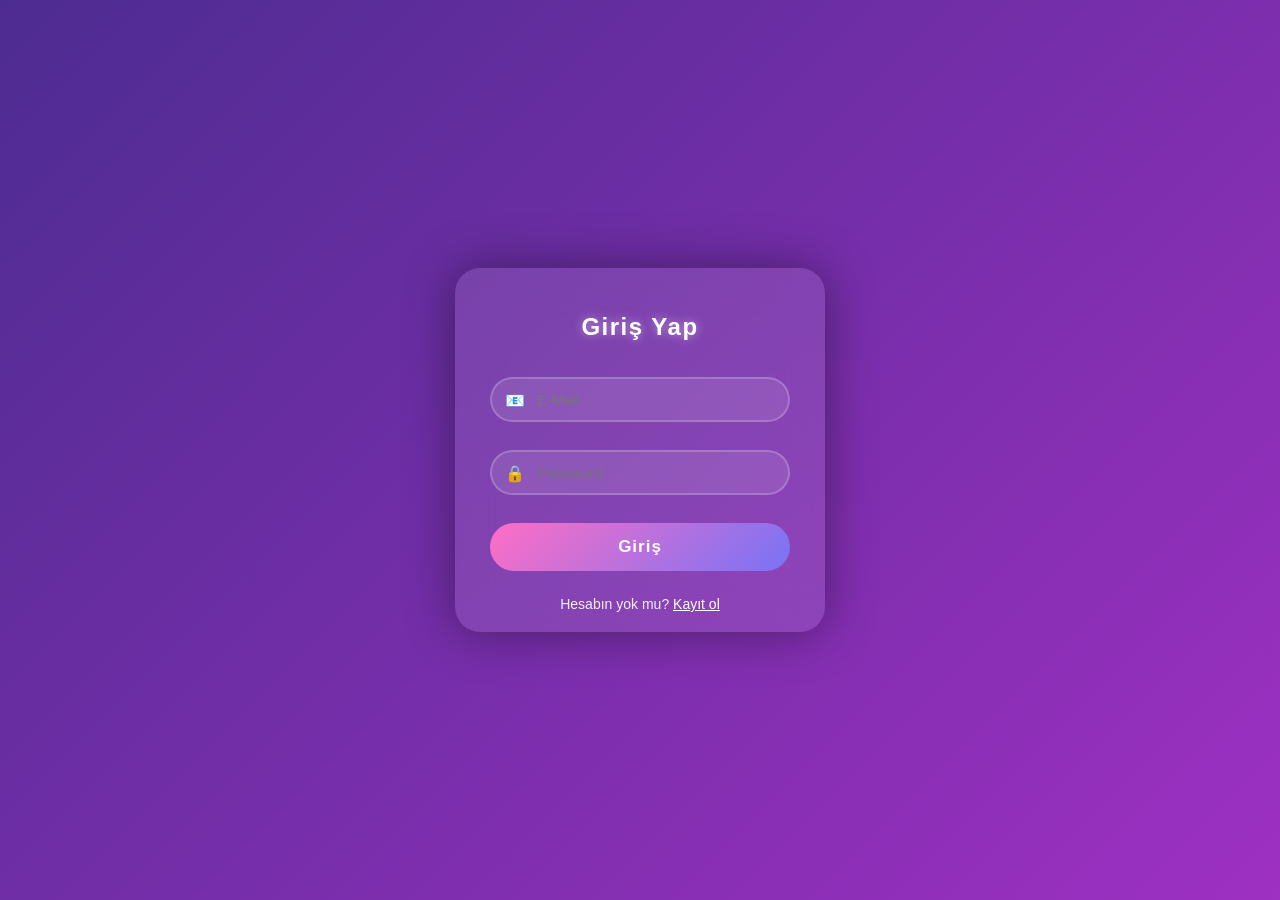
<file: index.html>
<!DOCTYPE html>
<html lang="en">

<head>
    <meta charset="UTF-8">
    <meta name="viewport" content="width=device-width, initial-scale=1.0">
    <title>Login Screen</title>
    <link rel="stylesheet" href="login.css">
</head>

<body>
    <div class="login-container">
        <h2>Giriş Yap</h2>
        <div class="input-group">
            <span class="input-icon">📧</span>
            <input type="email" placeholder="E-Mail" id="email" required>
            <!-- required boş bırakılmamasını sağlar -->
        </div>
        <div class="input-group">
            <span class="input-icon">🔒</span>
            <input type="password" placeholder="Password" id="password" required>
        </div>
        <p id="error-msg" style="color: red; font-size: 10px; margin-top: 10px; margin-bottom: 10px;"></p>
        <button class="login-btn" id="login-btn">Giriş</button>
        <div class="bottom-text">Hesabın yok mu? <a href="register.html" style="color: #fff;
        text-decoration: underline;">Kayıt ol</a></div>
    </div>




    <script src="script.js"></script>
</body>

</html>
</file>
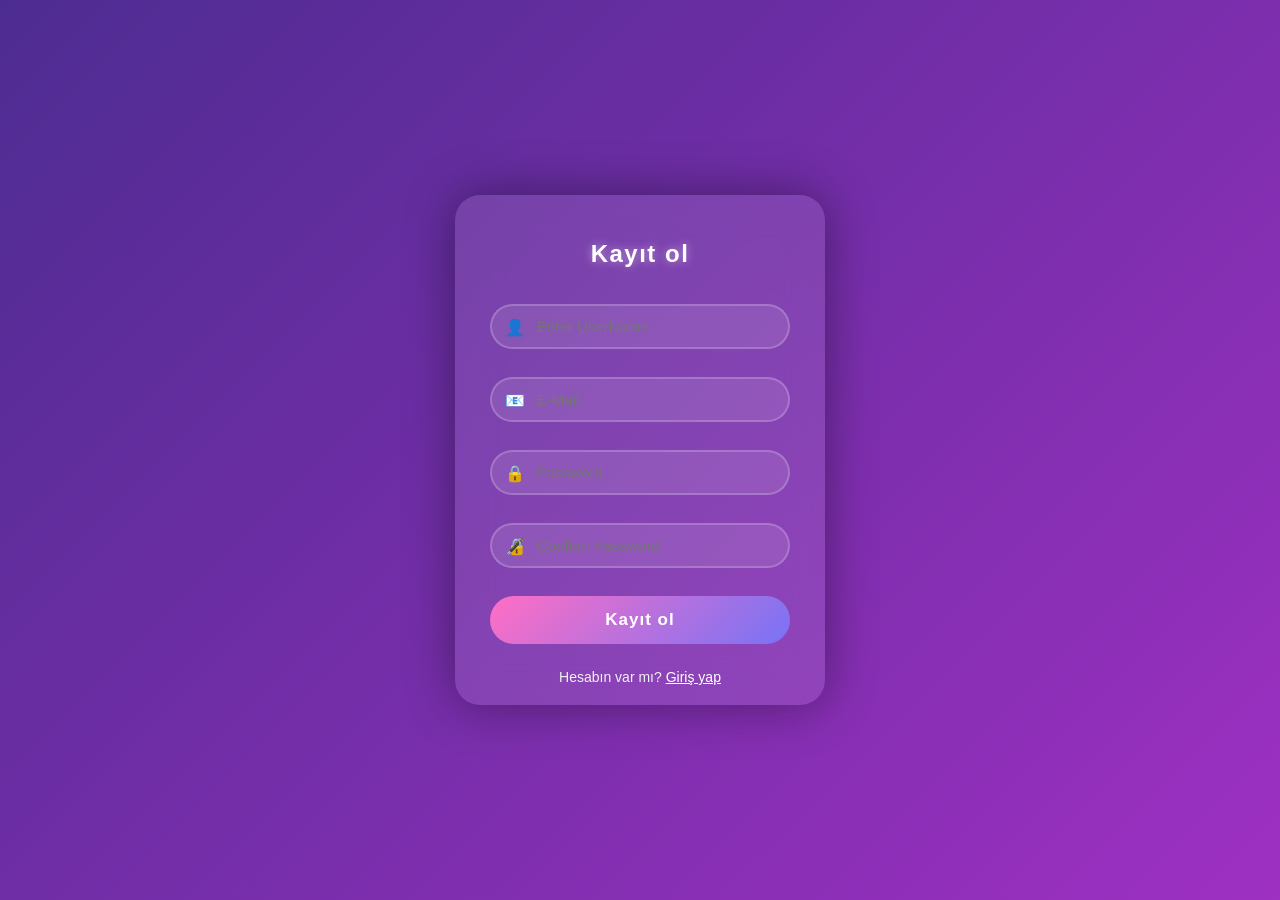
<file: register.html>
<!DOCTYPE html>
<html lang="en">

<head>
    <meta charset="UTF-8">
    <meta name="viewport" content="width=device-width, initial-scale=1.0">
    <title>Register Screen</title>
    <link rel="stylesheet" href="login.css">
</head>

<body>
    <div class="login-container">
        <h2>Kayıt ol</h2>
        <div class="input-group">
            <span class="input-icon">👤</span>
            <input type="text" placeholder="Enter UserName" id="UserName" required>
        </div>
        <div class="input-group">
            <span class="input-icon">📧</span>
            <input type="email" placeholder="E-Mail" id="regEmail" required>
            <!-- required boş bırakılmamasını sağlar -->
        </div>
        <div class="input-group">
            <span class="input-icon">🔒</span>
            <input type="password" placeholder="Password" id="regPassword" required>
        </div>
        <div class="input-group">
            <span class="input-icon">🔏</span>
            <input type="password" placeholder="Confirm Password" id="confirmPassword" required>
        </div>
        <p id="reg_errorMsg" style="color: red; font-size: 10px; margin-top: 10px; margin-bottom: 10px;"></p>
        <button class="login-btn" id="registerBtn">Kayıt ol</button>
        <div class="bottom-text">Hesabın var mı? <a href="index.html" style="color: #fff;
        text-decoration: underline;">Giriş yap</a></div>
    </div>



    <script src="register.js"></script>
</body>

</html>
</file>
<file: login.css>
*{
    box-sizing: border-box;
    margin: 0;
    padding: 0;
    font-family: "Poppins", sans-serif;
}

body{
    height: 100vh;
    display: flex;
    background: linear-gradient(135deg, #4d2c91, #9e30c2);
    align-items: center;
    justify-content: center;
    overflow: hidden;
    animation: backgroundShift 10s ease-in-out infinite alternate;
}

@keyframes backgroundShift{
    0%{
        background: linear-gradient(135deg, #4d2c91, #9e30c2);
    }
    100%{
        background: linear-gradient(135deg, #1b1b2f, #9e30c2);
    }
    
}

.login-container{
    background: rgba(255, 255, 255, 0.1);
    backdrop-filter: blur(20px);
    border-radius: 25px;
    padding: 45px 35px;
    box-shadow: 0 0 50px rgba(0, 0, 0, 0.4);
    width: 370px;
    animation: popup 0.8s ease forwards;
    transform: scale(0.7);
    opacity: 0;
    transition: all 0.5s ease;
}

.login-container:hover{
    transform: scale(1.03);
    box-shadow: 0 0 60px rgba(255, 255, 255, 0.3);
}

@keyframes popup{
    to{
        transform : scale(1);
        opacity: 1;
    }
}

.login-container h2{
    text-align: center;
    color: #fff;
    margin-bottom: 36px;
    font-weight: 700;
    letter-spacing: 1.5px;
    text-shadow: 0 0 10px #ffffff77;
}

.input-group{
    position: relative;
    margin-bottom: 28px;
    transition: all 0.3s ease;
}

.input-group input{
    width: 100%;
    padding: 12px 45px;
    background: rgba(255, 255, 255, 0.1);
    border: 2px solid rgba(255, 255, 255, 0.2);
    border-radius: 30px;
    color: white;
    outline: none;
    transition: all 0.3s ease;
    font-size: 15px;
    box-shadow: 0 0 0 transparent;
}

.input-icon{
    position: absolute;
    left: 15px;
    top: 50%;
    transform: translateY(-50%);
    color: #fff;
    font-size: 16px;
    pointer-events: none;
    transition: 0.3s ease;
}

.login-btn{
    width: 100%;
    padding: 14px;
    border: none; /* kenar çizgisi kaldırılır */
    border-radius: 30px;
    background: linear-gradient(135deg, #ff6ec4, #7873f5);
    color: white;
    font-weight: 600;
    font-size: 17px;
    cursor: pointer;
    transition: all 0.4s ease;
    position: relative;
    overflow: hidden;
    letter-spacing: 1px;
}

.bottom-text{
    text-align: center;
    color: #f1f1f1;
    position: relative;
    top: 25px;
    font-size: 14px;
}
</file>
